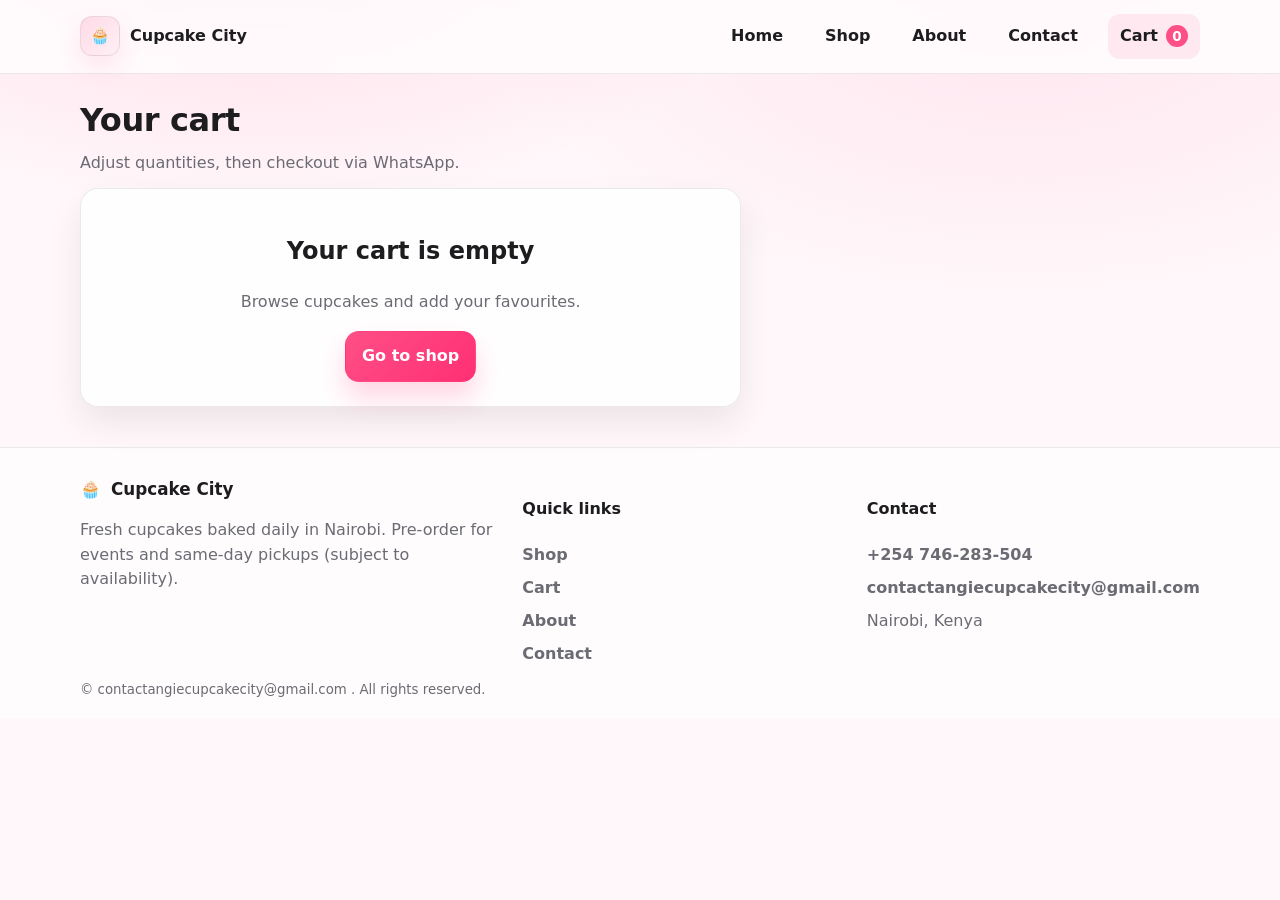
<file: cart/index.html>
<!doctype html>
<html lang="en">
<head>
<meta charset="utf-8" />
<meta name="viewport" content="width=device-width, initial-scale=1" />
<meta name="description" content="Review items in your cart and checkout via WhatsApp." />
<meta name="theme-color" content="#ff4f87" />
<link rel="preconnect" href="https://images.unsplash.com" crossorigin>
<link rel="stylesheet" href="../css/styles.css" />
<title>Cart | Cupcake City</title>
</head>
<body>
<header class="site-header">
  <div class="container header-inner">
    <a class="brand" href="../index.html" aria-label="Cupcake City Home">
      <span class="brand-mark" aria-hidden="true">🧁</span>
      <span class="brand-name">Cupcake City</span>
    </a>

    <button class="nav-toggle" type="button" aria-label="Open menu" aria-expanded="false" data-nav-toggle>
      <span class="nav-toggle-bar"></span>
      <span class="nav-toggle-bar"></span>
      <span class="nav-toggle-bar"></span>
    </button>

    <nav class="site-nav" data-site-nav>
              <a href="/">Home</a>

      <a href="../shop/index.html">Shop</a>
      <a href="../about/index.html">About</a>
      <a href="../contact/index.html">Contact</a>
      <a class="nav-cart" href="../cart/index.html" aria-label="Cart">
        Cart <span class="cart-badge" data-cart-count>0</span>
      </a>
    </nav>
  </div>
</header>

<main class="container">
  <div class="page-head">
    <h1>Your cart</h1>
    <p>Adjust quantities, then checkout via WhatsApp.</p>
  </div>

  <div class="cart-layout">
    <div class="card" id="cartList"></div>
    <div id="cartSummary"></div>
  </div>
</main>

<footer class="site-footer">
  <div class="container footer-grid">
    <div>
      <div class="footer-brand">
        <span aria-hidden="true">🧁</span>
        <strong>Cupcake City</strong>
      </div>
      <p class="muted">Fresh cupcakes baked daily in Nairobi. Pre-order for events and same-day pickups (subject to availability).</p>
    </div>

    <div>
      <h4>Quick links</h4>
      <ul class="footer-links">
        <li><a href="../shop/index.html">Shop</a></li>
        <li><a href="../cart/index.html">Cart</a></li>
        <li><a href="../about/index.html">About</a></li>
        <li><a href="../contact/index.html">Contact</a></li>
      </ul>
    </div>

    <div>
      <h4>Contact</h4>
      <ul class="footer-links">
        <li><a href="tel:+254700000000">+254 746-283-504</a></li>
        <li><a href="mailto:contactangiecupcakecity@gmail.com">contactangiecupcakecity@gmail.com</a></li>
        <li class="muted">Nairobi, Kenya</li>
      </ul>
    </div>
  </div>

  <div class="container footer-bottom">
    <small class="muted">© contactangiecupcakecity@gmail.com . All rights reserved.</small>
  </div>
</footer>
<div id="toast" role="status" aria-live="polite"></div>

<script>
window.CC_PRODUCTS = [
  {
    "id": "classic-vanilla-6",
    "name": "Classic Vanilla (6 Pack)",
    "category": "Cupcakes",
    "price": 1050,
    "compareAt": 1200,
    "image": "https://images.unsplash.com/photo-1589307004391-70fcdcf8a3c7?auto=format&fit=crop&w=1200&q=80",
    "short": "Light vanilla sponge with silky buttercream.",
    "description": "A crowd-pleaser: fluffy vanilla cupcakes topped with smooth vanilla buttercream. Great for office treats, birthdays, and events.",
    "tags": [
      "vanilla",
      "best-seller"
    ],
    "variants": [
      "Vanilla",
      "Vanilla + Sprinkles",
      "Vanilla + Strawberry drizzle"
    ],
    "featured": true
  },
  {
    "id": "choco-fudge-4",
    "name": "Chocolate Fudge (4 Pack)",
    "category": "Cupcakes",
    "price": 720,
    "compareAt": 0,
    "image": "https://images.unsplash.com/photo-1599785209707-28d08b7d35a3?auto=format&fit=crop&w=1200&q=80",
    "short": "Rich chocolate sponge + fudge frosting.",
    "description": "Deep cocoa cupcakes finished with a glossy fudge frosting. Perfect when you want something bold and chocolatey.",
    "tags": [
      "chocolate"
    ],
    "variants": [
      "Classic Fudge",
      "Fudge + Choco chips",
      "Fudge + Oreo crumbs"
    ],
    "featured": true
  },
  {
    "id": "red-velvet-6",
    "name": "Red Velvet (6 Pack)",
    "category": "Cupcakes",
    "price": 1200,
    "compareAt": 0,
    "image": "https://images.unsplash.com/photo-1519869325930-281384150729?auto=format&fit=crop&w=1200&q=80",
    "short": "Velvety crumb with cream-cheese swirl.",
    "description": "Soft red velvet cupcakes topped with a lightly tangy cream-cheese frosting. A classic celebration flavour.",
    "tags": [
      "red-velvet"
    ],
    "variants": [
      "Classic",
      "Extra Cream Cheese",
      "Heart Sprinkles"
    ],
    "featured": false
  },
  {
    "id": "lemon-zest-6",
    "name": "Lemon Zest (6 Pack)",
    "category": "Cupcakes",
    "price": 1100,
    "compareAt": 0,
    "image": "https://images.unsplash.com/photo-1512058564366-18510be2db19?auto=format&fit=crop&w=1200&q=80",
    "short": "Bright lemon + smooth vanilla glaze.",
    "description": "Fresh lemon flavour with a soft crumb and a light glaze. Best served chilled for extra zing.",
    "tags": [
      "citrus"
    ],
    "variants": [
      "Classic Lemon",
      "Lemon + Poppy",
      "Lemon + Blueberry"
    ],
    "featured": false
  },
  {
    "id": "kids-party-12",
    "name": "Kids Party Mix (12 Pack)",
    "category": "Bundles",
    "price": 2100,
    "compareAt": 2400,
    "image": "https://images.unsplash.com/photo-1614707267537-2f3b9fbf3d3b?auto=format&fit=crop&w=1200&q=80",
    "short": "A colourful mix for birthdays & school events.",
    "description": "A fun assortment (vanilla, chocolate, strawberry) with colourful sprinkles. Great for kid-friendly celebrations.",
    "tags": [
      "bundle",
      "kids"
    ],
    "variants": [
      "Mixed Flavours",
      "Chocolate-Heavy Mix",
      "Vanilla-Heavy Mix"
    ],
    "featured": true
  },
  {
    "id": "wedding-white-12",
    "name": "Wedding White (12 Pack)",
    "category": "Events",
    "price": 2600,
    "compareAt": 0,
    "image": "https://images.unsplash.com/photo-1486427944299-d1955d23e34d?auto=format&fit=crop&w=1200&q=80",
    "short": "Elegant white cupcakes for weddings & ceremonies.",
    "description": "Elegant vanilla cupcakes with smooth white frosting and subtle pearl sprinkles. Ideal for weddings, baby showers, and formal events.",
    "tags": [
      "event",
      "premium"
    ],
    "variants": [
      "Pearl Sprinkles",
      "Gold Dust",
      "Rose Petals (Edible)"
    ],
    "featured": false
  }
];

</script>
<script src="../js/main.js"></script>
</body>
</html>
</file>
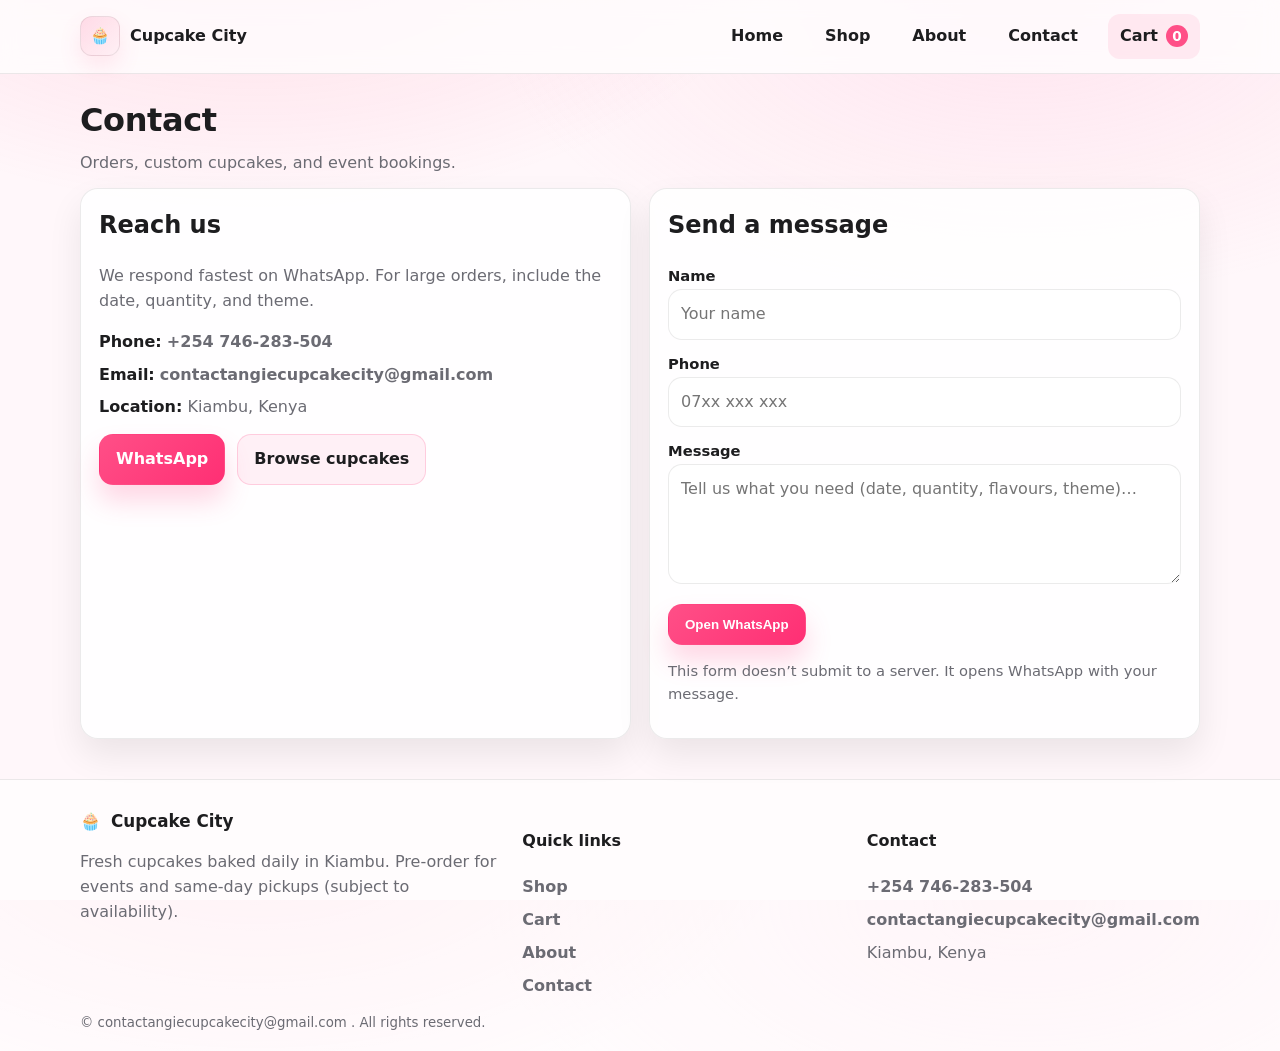
<file: contact/index.html>
<!doctype html>
<html lang="en">
<head>
<meta charset="utf-8" />
<meta name="viewport" content="width=device-width, initial-scale=1" />
<meta name="description" content="Contact Cupcake City for orders and custom cupcakes." />
<meta name="theme-color" content="#ff4f87" />
<link rel="preconnect" href="https://images.unsplash.com" crossorigin>
<link rel="stylesheet" href="../css/styles.css" />
<title>Contact |  Angie's Cupcake City</title>
</head>
<body>
<header class="site-header">
  <div class="container header-inner">
    <a class="brand" href="../index.html" aria-label="Cupcake City Home">
      <span class="brand-mark" aria-hidden="true">🧁</span>
      <span class="brand-name">Cupcake City</span>
    </a>

    <button class="nav-toggle" type="button" aria-label="Open menu" aria-expanded="false" data-nav-toggle>
      <span class="nav-toggle-bar"></span>
      <span class="nav-toggle-bar"></span>
      <span class="nav-toggle-bar"></span>
    </button>

    <nav class="site-nav" data-site-nav>
              <a href="/">Home</a>

      <a href="../shop/index.html">Shop</a>
      <a href="../about/index.html">About</a>
      <a href="../contact/index.html">Contact</a>
      <a class="nav-cart" href="../cart/index.html" aria-label="Cart">
        Cart <span class="cart-badge" data-cart-count>0</span>
      </a>
    </nav>
  </div>
</header>

<main class="container">
  <div class="page-head">
    <h1>Contact</h1>
    <p>Orders, custom cupcakes, and event bookings.</p>
  </div>

  <div class="grid" style="grid-template-columns: 1fr 1fr;">
    <div class="card" style="padding:18px;">
      <h2 style="margin-top:0;">Reach us</h2>
      <p class="muted">We respond fastest on WhatsApp. For large orders, include the date, quantity, and theme.</p>

      <ul class="footer-links" style="margin-top:12px;">
        <li><strong>Phone:</strong> <a href="tel:254746283504">+254 746-283-504</a></li>
        <li><strong>Email:</strong> <a href="mailto:contactangiecupcakecity@gmail.com">contactangiecupcakecity@gmail.com</a></li>
        <li><strong>Location:</strong> <span class="muted">Kiambu, Kenya</span></li>
      </ul>

      <div class="product-actions" style="margin-top:14px;">
        <a class="btn btn-primary" href="https://wa.me/254746283504" target="_blank" rel="noopener">WhatsApp</a>
        <a class="btn btn-ghost" href="../shop/index.html">Browse cupcakes</a>
      </div>
    </div>

    <div class="card" style="padding:18px;">
      <h2 style="margin-top:0;">Send a message</h2>
      <form id="contactForm">
        <div class="form-row">
          <label for="name">Name</label>
          <input id="name" required placeholder="Your name" />
        </div>
        <div class="form-row">
          <label for="phone">Phone</label>
          <input id="phone" required placeholder="07xx xxx xxx" />
        </div>
        <div class="form-row">
          <label for="msg">Message</label>
          <textarea id="msg" required placeholder="Tell us what you need (date, quantity, flavours, theme)…"></textarea>
        </div>
        <button class="btn btn-primary" type="submit">Open WhatsApp</button>
        <p class="muted small">This form doesn’t submit to a server. It opens WhatsApp with your message.</p>
      </form>
    </div>
  </div>
</main>

<footer class="site-footer">
  <div class="container footer-grid">
    <div>
      <div class="footer-brand">
        <span aria-hidden="true">🧁</span>
        <strong>Cupcake City</strong>
      </div>
      <p class="muted">Fresh cupcakes baked daily in Kiambu. Pre-order for events and same-day pickups (subject to availability).</p>
    </div>

    <div>
      <h4>Quick links</h4>
      <ul class="footer-links">
        <li><a href="../shop/index.html">Shop</a></li>
        <li><a href="../cart/index.html">Cart</a></li>
        <li><a href="../about/index.html">About</a></li>
        <li><a href="../contact/index.html">Contact</a></li>
      </ul>
    </div>

    <div>
      <h4>Contact</h4>
      <ul class="footer-links">
        <li><a href="tel:+254746283504">+254 746-283-504</a></li>
        <li><a href="mailto:contactangiecupcakecity@gmail.com ">contactangiecupcakecity@gmail.com</a></li>
        <li class="muted">Kiambu, Kenya</li>
      </ul>
    </div>
  </div>

  <div class="container footer-bottom">
    <small class="muted">© contactangiecupcakecity@gmail.com . All rights reserved.</small>
  </div>
</footer>
<div id="toast" role="status" aria-live="polite"></div>

<script>
window.CC_PRODUCTS = [
  {
    "id": "classic-vanilla-6",
    "name": "Classic Vanilla (6 Pack)",
    "category": "Cupcakes",
    "price": 1050,
    "compareAt": 1200,
    "image": "https://images.unsplash.com/photo-1589307004391-70fcdcf8a3c7?auto=format&fit=crop&w=1200&q=80",
    "short": "Light vanilla sponge with silky buttercream.",
    "description": "A crowd-pleaser: fluffy vanilla cupcakes topped with smooth vanilla buttercream. Great for office treats, birthdays, and events.",
    "tags": [
      "vanilla",
      "best-seller"
    ],
    "variants": [
      "Vanilla",
      "Vanilla + Sprinkles",
      "Vanilla + Strawberry drizzle"
    ],
    "featured": true
  },
  {
    "id": "choco-fudge-4",
    "name": "Chocolate Fudge (4 Pack)",
    "category": "Cupcakes",
    "price": 720,
    "compareAt": 0,
    "image": "https://images.unsplash.com/photo-1599785209707-28d08b7d35a3?auto=format&fit=crop&w=1200&q=80",
    "short": "Rich chocolate sponge + fudge frosting.",
    "description": "Deep cocoa cupcakes finished with a glossy fudge frosting. Perfect when you want something bold and chocolatey.",
    "tags": [
      "chocolate"
    ],
    "variants": [
      "Classic Fudge",
      "Fudge + Choco chips",
      "Fudge + Oreo crumbs"
    ],
    "featured": true
  },
  {
    "id": "red-velvet-6",
    "name": "Red Velvet (6 Pack)",
    "category": "Cupcakes",
    "price": 1200,
    "compareAt": 0,
    "image": "https://images.unsplash.com/photo-1519869325930-281384150729?auto=format&fit=crop&w=1200&q=80",
    "short": "Velvety crumb with cream-cheese swirl.",
    "description": "Soft red velvet cupcakes topped with a lightly tangy cream-cheese frosting. A classic celebration flavour.",
    "tags": [
      "red-velvet"
    ],
    "variants": [
      "Classic",
      "Extra Cream Cheese",
      "Heart Sprinkles"
    ],
    "featured": false
  },
  {
    "id": "lemon-zest-6",
    "name": "Lemon Zest (6 Pack)",
    "category": "Cupcakes",
    "price": 1100,
    "compareAt": 0,
    "image": "https://images.unsplash.com/photo-1512058564366-18510be2db19?auto=format&fit=crop&w=1200&q=80",
    "short": "Bright lemon + smooth vanilla glaze.",
    "description": "Fresh lemon flavour with a soft crumb and a light glaze. Best served chilled for extra zing.",
    "tags": [
      "citrus"
    ],
    "variants": [
      "Classic Lemon",
      "Lemon + Poppy",
      "Lemon + Blueberry"
    ],
    "featured": false
  },
  {
    "id": "kids-party-12",
    "name": "Kids Party Mix (12 Pack)",
    "category": "Bundles",
    "price": 2100,
    "compareAt": 2400,
    "image": "https://images.unsplash.com/photo-1614707267537-2f3b9fbf3d3b?auto=format&fit=crop&w=1200&q=80",
    "short": "A colourful mix for birthdays & school events.",
    "description": "A fun assortment (vanilla, chocolate, strawberry) with colourful sprinkles. Great for kid-friendly celebrations.",
    "tags": [
      "bundle",
      "kids"
    ],
    "variants": [
      "Mixed Flavours",
      "Chocolate-Heavy Mix",
      "Vanilla-Heavy Mix"
    ],
    "featured": true
  },
  {
    "id": "wedding-white-12",
    "name": "Wedding White (12 Pack)",
    "category": "Events",
    "price": 2600,
    "compareAt": 0,
    "image": "https://images.unsplash.com/photo-1486427944299-d1955d23e34d?auto=format&fit=crop&w=1200&q=80",
    "short": "Elegant white cupcakes for weddings & ceremonies.",
    "description": "Elegant vanilla cupcakes with smooth white frosting and subtle pearl sprinkles. Ideal for weddings, baby showers, and formal events.",
    "tags": [
      "event",
      "premium"
    ],
    "variants": [
      "Pearl Sprinkles",
      "Gold Dust",
      "Rose Petals (Edible)"
    ],
    "featured": false
  }
];

</script>
<script src="../js/main.js"></script>
<script>
  (function(){
    const form = document.getElementById("contactForm");
    if(!form) return;
    form.addEventListener("submit", function(e){
      e.preventDefault();
      const phone = "254746283504"; // TODO change
      const name = document.getElementById("name").value.trim();
      const userPhone = document.getElementById("phone").value.trim();
      const msg = document.getElementById("msg").value.trim();
      const text =
        "Hello  anggie's Cupcake City 👋\n\n" +
        "Name: " + name + "\n" +
        "Phone: " + userPhone + "\n\n" +
        msg;

      window.open("https://wa.me/" + phone + "?text=" + encodeURIComponent(text), "_blank", "noopener,noreferrer");
    });
  })();
</script>
</body>
</html>
</file>
<file: css/styles.css>
/* Cupcake City - production-ready CSS (no frameworks) */
:root{
  --bg:#fff7fa;
  --surface:#ffffff;
  --text:#1d1d1f;
  --muted:#6b6b73;
  --brand:#ff4f87;
  --brand-2:#ff2f74;
  --ring:rgba(255,79,135,.25);
  --border:rgba(0,0,0,.08);
  --shadow: 0 12px 30px rgba(0,0,0,.08);
  --radius:18px;
  --container: 1120px;
}
*{ box-sizing:border-box; }
html,body{ height:100%; }
body{
  margin:0;
  font-family: ui-sans-serif, system-ui, -apple-system, Segoe UI, Roboto, Arial, "Apple Color Emoji","Segoe UI Emoji";
  color:var(--text);
  background:
    radial-gradient(900px 500px at 20% -10%, rgba(255,79,135,.18), transparent 60%),
    radial-gradient(900px 500px at 80% 0%, rgba(255,165,199,.22), transparent 60%),
    var(--bg);
  line-height:1.55;
}
img{ max-width:100%; display:block; }
a{ color:inherit; text-decoration:none; }
.container{ width:min(var(--container), calc(100% - 32px)); margin-inline:auto; }
.muted{ color:var(--muted); }
.small{ font-size:.92rem; }

/* Header */
.site-header{
  position: sticky; top:0; z-index:50;
  background: rgba(255,255,255,.75);
  backdrop-filter: blur(10px);
  border-bottom:1px solid var(--border);
}
.header-inner{
  display:flex; align-items:center; justify-content:space-between;
  gap:14px; padding:14px 0;
}
.brand{ display:flex; align-items:center; gap:10px; font-weight:800; }
.brand-mark{
  width:40px; height:40px; border-radius:12px;
  display:grid; place-items:center;
  background: linear-gradient(135deg, rgba(255,79,135,.18), rgba(255,79,135,.06));
  border:1px solid var(--border);
  box-shadow: 0 10px 22px rgba(255,79,135,.12);
}
.site-nav{ display:flex; align-items:center; gap:18px; font-weight:650; }
.site-nav a{ padding:10px 12px; border-radius:12px; }
.site-nav a:hover{ background: rgba(255,79,135,.10); }
.nav-cart{ display:flex; align-items:center; gap:8px; background: rgba(255,79,135,.10); }
.cart-badge{
  min-width:22px; height:22px; border-radius:999px;
  display:inline-grid; place-items:center; padding:0 6px;
  font-size:.85rem; background: var(--brand); color:white;
}
/* SVG version */
.nav-toggle {
  display: none;
  border: 1px solid var(--border);
  background: var(--surface);
  border-radius: 12px;
  padding: 12px;
  box-shadow: 0 10px 18px rgba(0,0,0,.06);
  cursor: pointer;
  width: 48px;
  height: 48px;
  align-items: center;
  justify-content: center;
}

.nav-toggle-icon {
  transition: transform 0.3s ease;
}

.nav-toggle[aria-expanded="true"] .nav-toggle-icon {
  transform: rotate(90deg);
}

/* Hero */
.hero{ padding:46px 0 18px; }
.hero-inner{ display:grid; grid-template-columns: 1.2fr .8fr; gap:26px; align-items:center; }
.hero-card{
  background: rgba(255,255,255,.72);
  border:1px solid var(--border);
  border-radius: var(--radius);
  padding:26px;
  box-shadow: var(--shadow);
}
.kicker{
  display:inline-flex; gap:10px; align-items:center;
  font-weight:750; color:var(--brand-2);
  background: rgba(255,79,135,.10);
  border:1px solid rgba(255,79,135,.18);
  padding:8px 12px; border-radius:999px;
}
.hero h1{ margin:14px 0 8px; font-size: clamp(2rem, 3vw, 3rem); line-height:1.12; letter-spacing:-.6px; }
.hero p{ margin:0 0 16px; color: var(--muted); font-size:1.05rem; }
.hero-media{ border-radius: var(--radius); overflow:hidden; border:1px solid var(--border); box-shadow: var(--shadow); }
.hero-media img{ width:100%; height: 380px; object-fit: cover; }

/* Sections */
.section{ padding: 22px 0 42px; }
.section-head{ display:flex; align-items:flex-end; justify-content:space-between; gap:18px; margin-bottom:14px; }
.section-head h2{ margin:0; font-size:1.35rem; letter-spacing:-.2px; }

/* Grid/cards */
.card{
  background: rgba(255,255,255,.86);
  border:1px solid var(--border);
  border-radius: var(--radius);
  box-shadow: 0 16px 34px rgba(0,0,0,.08);
}
.grid{ display:grid; grid-template-columns: repeat(3, minmax(0,1fr)); gap:18px; }
.product-card{ overflow:hidden; transition: transform .12s ease, box-shadow .12s ease; }
.product-card:hover{ transform: translateY(-2px); box-shadow: 0 22px 50px rgba(0,0,0,.10); }
.product-img{ width:100%; height:190px; object-fit: cover; }
.product-body{ padding:14px 14px 16px; }
.product-top{ display:flex; align-items:flex-start; justify-content:space-between; gap:12px; }
.product-title{ margin:0; font-size:1.05rem; line-height:1.25; }
.badge{
  display:inline-flex; padding:6px 10px; border-radius:999px;
  border:1px solid rgba(255,79,135,.22);
  background: rgba(255,79,135,.10);
  color: var(--brand-2);
  font-weight:750; font-size:.82rem; white-space:nowrap;
}
.product-desc{ margin:10px 0 14px; color:var(--muted); min-height: 44px; }
.product-bottom{ display:flex; align-items:center; justify-content:space-between; gap:12px; }
.price{ display:flex; align-items:baseline; gap:10px; }
.price-now{ font-weight:900; }
.price-compare{ color:var(--muted); text-decoration: line-through; font-size:.92rem; }
.price-lg .price-now{ font-size:1.35rem; }

/* Buttons */
.btn{
  display:inline-flex; align-items:center; justify-content:center; gap:10px;
  border-radius: 14px; border:1px solid var(--border);
  padding:12px 16px; font-weight:800; cursor:pointer; background: var(--surface);
  transition: transform .08s ease, box-shadow .12s ease, background .12s ease;
}
.btn:active{ transform: translateY(1px); }
.btn:focus{ outline:none; box-shadow: 0 0 0 6px var(--ring); }
.btn-primary{
  background: linear-gradient(135deg, var(--brand), var(--brand-2));
  border-color: transparent; color:white;
  box-shadow: 0 16px 26px rgba(255,79,135,.22);
}
.btn-ghost{ background: rgba(255,79,135,.08); border-color: rgba(255,79,135,.22); }
.btn-danger{ background: rgba(255,0,80,.10); border-color: rgba(255,0,80,.18); }
.btn-sm{ padding:10px 12px; border-radius: 12px; font-size:.95rem; }
.btn-xs{ padding:8px 10px; border-radius: 12px; font-size:.9rem; }

/* Page head */
.page-head{ padding: 22px 0 12px; }
.page-head h1{ margin:0 0 6px; letter-spacing:-.4px; }
.page-head p{ margin:0; color:var(--muted); }

/* Filters */
.filters{ display:flex; flex-wrap:wrap; gap:12px; align-items:center; padding:14px; margin-bottom: 14px; }
.field{ display:flex; flex-direction:column; gap:6px; min-width: 220px; }
label{ font-weight:750; font-size:.92rem; }
input, select, textarea{
  width:100%; padding:12px 12px; border-radius: 14px;
  border:1px solid var(--border);
  background: rgba(255,255,255,.86);
  font: inherit;
}
textarea{ min-height: 120px; resize: vertical; }
.result-line{ display:flex; align-items:center; justify-content:space-between; margin: 6px 2px 14px; color: var(--muted); }

/* Product */
.product-layout{ display:grid; grid-template-columns: 1.05fr .95fr; gap:18px; padding: 18px; }
.product-media{ border-radius: var(--radius); overflow:hidden; border:1px solid var(--border); box-shadow: var(--shadow); }
.product-media img{ width:100%; height: 480px; object-fit: cover; }
.product-info h1{ margin: 10px 0 10px; letter-spacing:-.6px; }
.crumbs{ display:flex; gap:10px; align-items:center; color: var(--muted); font-weight:700; }
.product-meta{ display:flex; align-items:center; justify-content:space-between; gap:12px; margin: 12px 0 12px; }
.form-row{ margin: 12px 0; }
.product-actions{ display:flex; gap:12px; flex-wrap:wrap; margin-top: 10px; }
.notice{ margin-top: 14px; padding: 12px 14px; border-radius: 14px; border:1px solid rgba(255,79,135,.22); background: rgba(255,79,135,.08); }

/* Cart */
.cart-layout{ display:grid; grid-template-columns: 1.2fr .8fr; gap:18px; }
.cart-item{ display:grid; grid-template-columns: 90px 1fr 140px; gap:14px; align-items:center; padding: 14px; border-bottom:1px solid var(--border); }
.cart-item:last-child{ border-bottom:none; }
.cart-img{ width:90px; height:70px; border-radius: 14px; object-fit: cover; border:1px solid var(--border); }
.cart-title{ display:flex; gap:10px; flex-wrap:wrap; align-items:baseline; }
.cart-controls{ display:flex; align-items:center; gap:10px; flex-wrap:wrap; margin-top: 10px; }
.qty{ width:84px; text-align:center; padding:10px 10px; }
.cart-subtotal{ font-weight:900; text-align:right; }
.summary-card{ padding: 16px; position: sticky; top: 88px; }
.summary-row{ display:flex; align-items:center; justify-content:space-between; padding: 8px 0; }
.summary-row.total{ font-weight:900; font-size:1.1rem; }
.summary-actions{ display:flex; flex-direction:column; gap:10px; margin-top: 12px; }
hr{ border:none; border-top:1px solid var(--border); margin: 10px 0; }
.empty{ padding: 24px; text-align:center; }

/* Footer */
.site-footer{
  margin-top: 40px; padding: 28px 0 18px;
  border-top:1px solid var(--border);
  background: rgba(255,255,255,.65);
}
.footer-grid{ display:grid; grid-template-columns: 1.3fr 1fr 1fr; gap:18px; }
.footer-brand{ display:flex; align-items:center; gap:10px; font-size:1.05rem; }
.footer-links{ list-style:none; padding:0; margin:10px 0 0; display:grid; gap:8px; }
.footer-links a{ color: var(--muted); font-weight:650; }
.footer-links a:hover{ color: var(--text); }
.footer-bottom{ padding-top: 14px; display:flex; justify-content:space-between; }

/* Mobile */
@media (max-width: 980px){
  .grid{ grid-template-columns: repeat(2, minmax(0,1fr)); }
  .hero-inner{ grid-template-columns: 1fr; }
  .hero-media img{ height: 300px; }
  .product-layout{ grid-template-columns: 1fr; }
  .product-media img{ height: 320px; }
  .cart-layout{ grid-template-columns: 1fr; }
}
@media (max-width: 860px){
  .nav-toggle{ display:inline-flex; }
  
  /* UPDATE THIS PART ONLY: */
  .site-nav{
    position:absolute; right: 16px; top: 70px;  /* Changed: 66px → 70px */
    display:none; flex-direction:column; min-width: 260px;  /* Changed: 220px → 260px */
    padding: 16px;  /* Changed: 12px → 16px */
    background: rgba(255,255,255,.98);  /* Changed: .92 → .98 */
    border:1px solid var(--border);
    border-radius: 18px;  /* Changed: 16px → 18px */
    box-shadow: var(--shadow);
    backdrop-filter: blur(20px);  /* Added this line */
    z-index: 1000;  /* Added this line */
  }
  
  /* ADD THESE LINES: */
  .site-nav a{
    padding:14px 16px; border-radius:12px; 
    font-size:1.05rem; margin-bottom:4px;
  }
  
  .site-nav a:hover{ background: rgba(255,79,135,.15); }
  .site-nav.open{ display:flex; }
  
  .footer-grid{ grid-template-columns: 1fr; }
}
@media (max-width: 620px){
  .grid{ grid-template-columns: 1fr; }
}

/* Toast */
#toast{
  position: fixed; left: 50%; bottom: 18px;
  transform: translateX(-50%);
  background: rgba(20,20,22,.92);
  color:white; padding: 12px 14px;
  border-radius: 999px;
  box-shadow: 0 18px 38px rgba(0,0,0,.20);
  opacity:0; pointer-events:none;
  transition: opacity .16s ease, transform .16s ease;
}
#toast.show{ opacity:1; transform: translateX(-50%) translateY(-2px); }
</file>
